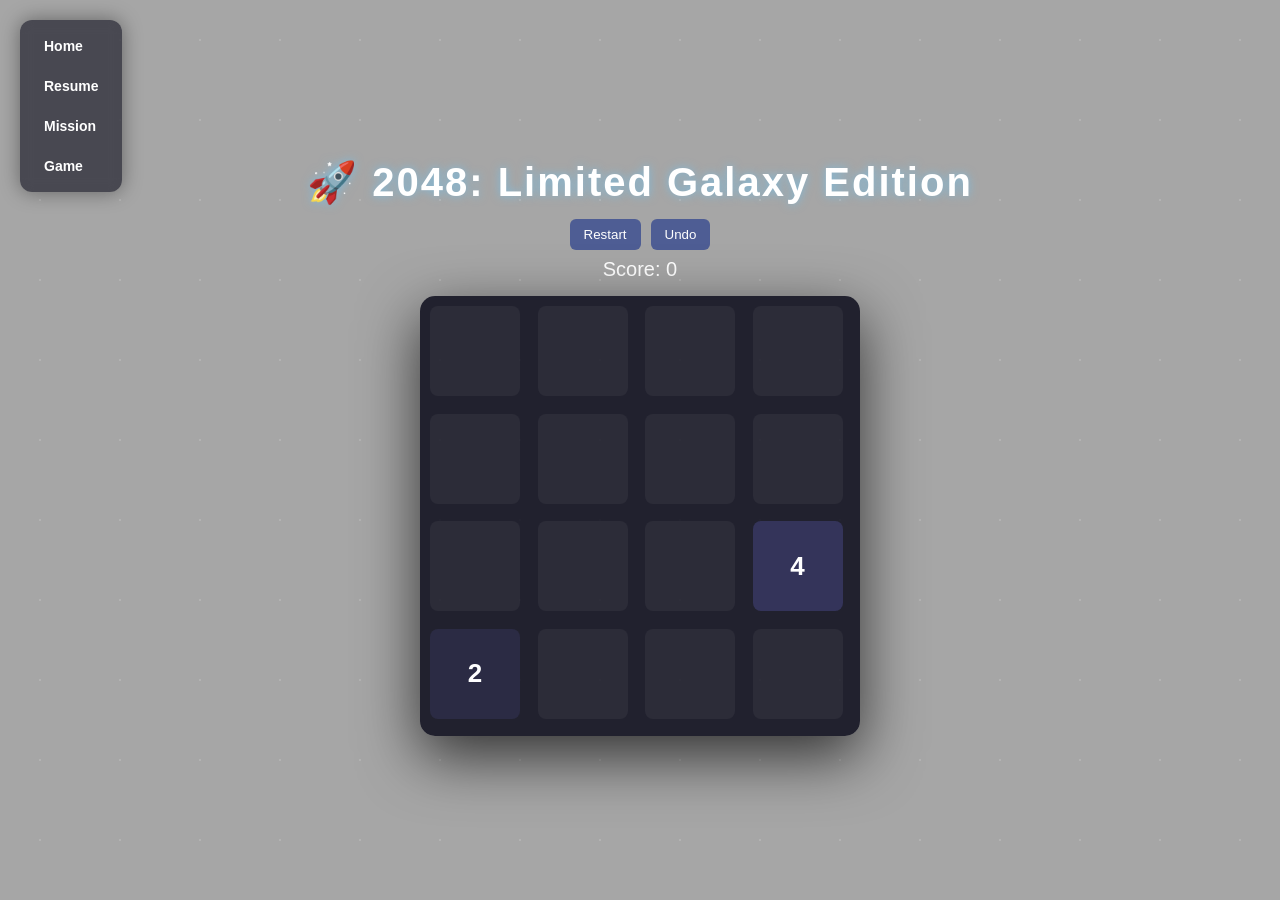
<file: game.html>
<!DOCTYPE html>
<html lang="en">
<head>
<meta charset="UTF-8">
<title>2048: Limited Galaxy Edition</title>

<style>
#sideNav {
    position: fixed;
    top: 20px;
    left: 20px;

    display: flex;
    flex-direction: column;
    gap: 12px;

    padding: 12px 14px;

    background: rgba(10, 10, 25, 0.6);
    backdrop-filter: blur(6px);

    border-radius: 12px;

    box-shadow: 0 0 20px rgba(0,0,0,0.4);

    z-index: 1000;
}
#sideNav a {
    color: white;
    text-decoration: none;
    font-size: 14px;
    font-weight: bold;

    padding: 6px 10px;
    border-radius: 8px;

    transition: 0.2s;
}

#sideNav a:hover {
    background: rgba(120, 160, 255, 0.25);
    box-shadow: 0 0 10px rgba(120, 160, 255, 0.4);
}
html, body {
    height: 100%;
    margin: 0;
    overflow: hidden;
    font-family: Arial, sans-serif;
}

/* 🌌 Clear galaxy + spaceship background */
body {
    display: flex;
    flex-direction: column;
    align-items: center;
    justify-content: center;

    background: url("https://images.unsplash.com/photo-1446776811953-b23d57bd21aa") no-repeat center center fixed;
    background-size: cover;
    color: white;
    position: relative;
}

/* darker overlay (keeps image clear, not blurred) */
body::before {
    content: "";
    position: absolute;
    inset: 0;
    background: rgba(0,0,0,0.35);
    z-index: -1;
}

/* optional subtle drifting stars */
body::after {
    content: "";
    position: fixed;
    inset: 0;
    background: radial-gradient(white 1px, transparent 1px);
    background-size: 80px 80px;
    opacity: 0.15;
    animation: drift 120s linear infinite;
    z-index: -1;
}

@keyframes drift {
    from { transform: translateY(0); }
    to { transform: translateY(-1000px); }
}

/* TITLE */
h1 {
    margin: 5px;
    font-size: 40px;
    letter-spacing: 2px;
    text-shadow: 0 0 10px rgba(100,200,255,0.6);
}

/* UI */
#controls {
    display: flex;
    gap: 10px;
    margin-top: 8px;
}

button {
    padding: 8px 14px;
    border: none;
    border-radius: 6px;
    background: #4e5d94;
    color: white;
    cursor: pointer;
}

button:hover {
    background: #6c7bc0;
}

#score {
    margin-top: 8px;
    font-size: 20px;
}

/* GAME BOARD */
#game {
    width: 420px;
    height: 420px;
    margin-top: 15px;

    background: rgba(10, 10, 25, 0.85);
    border-radius: 15px;

    display: grid;
    grid-template-columns: repeat(4, 1fr);
    gap: 10px;
    padding: 10px;

    box-shadow: 0 20px 60px rgba(0,0,0,0.7);
}

/* CELLS */
.cell {
    width: 90px;
    height: 90px;
    background: rgba(255,255,255,0.05);
    border-radius: 8px;

    display: flex;
    align-items: center;
    justify-content: center;

    font-size: 26px;
    font-weight: bold;
}

/* TILES */
.tile {
    transition: transform 0.1s ease;
}

/* GALAXY COLOR PROGRESSION */
.tile[data-value="2"]    { background:#2b2b44; }
.tile[data-value="4"]    { background:#34345a; }
.tile[data-value="8"]    { background:#4b4bff; box-shadow:0 0 10px #4b4bff; }
.tile[data-value="16"]   { background:#6b4bff; box-shadow:0 0 12px #6b4bff; }
.tile[data-value="32"]   { background:#9b4bff; box-shadow:0 0 14px #9b4bff; }
.tile[data-value="64"]   { background:#ff4bd1; box-shadow:0 0 16px #ff4bd1; }
.tile[data-value="128"]  { background:#ff6b4b; box-shadow:0 0 18px #ff6b4b; }
.tile[data-value="256"]  { background:#ffb34b; box-shadow:0 0 20px #ffb34b; }
.tile[data-value="512"]  { background:#ffe84b; box-shadow:0 0 22px #ffe84b; color:black; }
.tile[data-value="1024"] { background:#a6ff4b; box-shadow:0 0 24px #a6ff4b; color:black; }
.tile[data-value="2048"] { background:#4bffd6; box-shadow:0 0 30px #4bffd6; color:black; }

/* POP EFFECT */
@keyframes pop {
    0% { transform: scale(0.5); }
    50% { transform: scale(1.2); }
    100% { transform: scale(1); }
}
.pop {
    animation: pop 0.2s ease;
}

#message {
    margin-top: 10px;
    font-size: 22px;
    color: #ffd36b;
}
</style>
</head>

<body>
<div id="sideNav">
    <a href="index.html">Home</a>
    <a href="resume.html">Resume</a>
    <a href="mabas.html">Mission</a>
    <a href="game.html">Game</a>
</div>

<h1>🚀 2048: Limited Galaxy Edition</h1>

<div id="controls">
    <button onclick="init()">Restart</button>
    <button onclick="undo()">Undo</button>
</div>

<div id="score">Score: 0</div>
<div id="game"></div>
<div id="message"></div>

<script>
const size = 4;
let board = [];
let score = 0;
let gameOver = false;
let history = [];

const game = document.getElementById("game");
const scoreDisplay = document.getElementById("score");
const message = document.getElementById("message");

function clone(b){ return JSON.parse(JSON.stringify(b)); }

function saveState(){
    history.push({board: clone(board), score});
    if(history.length > 20) history.shift();
}

function undo(){
    if(!history.length) return;
    let prev = history.pop();
    board = prev.board;
    score = prev.score;
    draw();
}

function getRandomTile(){
    const r = Math.random();
    if(r < 0.7) return 2;
    if(r < 0.9) return 4;
    return 8;
}

function init(){
    board = Array(size).fill().map(()=>Array(size).fill(0));
    score = 0;
    gameOver = false;
    history = [];
    message.textContent = "";
    addTile();
    addTile();
    draw();
}

function addTile(){
    let empty = [];
    for(let r=0;r<size;r++){
        for(let c=0;c<size;c++){
            if(board[r][c]===0) empty.push({r,c});
        }
    }
    if(!empty.length) return;
    let {r,c} = empty[Math.floor(Math.random()*empty.length)];
    board[r][c] = getRandomTile();
}

function slide(row){
    let arr = row.filter(v=>v);

    for(let i=0;i<arr.length-1;i++){
        if(arr[i]===arr[i+1]){
            arr[i]*=2;
            score += arr[i];
            arr[i+1]=0;
        }
    }

    arr = arr.filter(v=>v);
    while(arr.length<size) arr.push(0);
    return arr;
}

function rotate(){
    let n = Array(size).fill().map(()=>Array(size).fill(0));
    for(let r=0;r<size;r++){
        for(let c=0;c<size;c++){
            n[c][size-1-r]=board[r][c];
        }
    }
    board=n;
}

function moveLeft(){
    let moved=false;
    for(let r=0;r<size;r++){
        let newRow=slide(board[r]);
        if(board[r].toString()!==newRow.toString()) moved=true;
        board[r]=newRow;
    }
    return moved;
}

function move(dir){
    if(gameOver) return;

    saveState();

    let rot=0;
    if(dir==="up") rot=3;
    if(dir==="right") rot=2;
    if(dir==="down") rot=1;

    for(let i=0;i<rot;i++) rotate();

    let moved = moveLeft();

    for(let i=0;i<(4-rot)%4;i++) rotate();

    if(moved){
        addTile();
        draw();
    }
}

function draw(){
    game.innerHTML="";

    board.forEach(row=>{
        row.forEach(cell=>{
            let d=document.createElement("div");
            d.className="cell";

            if(cell){
                d.classList.add("tile");
                d.textContent=cell;
                d.setAttribute("data-value",cell);
                setTimeout(()=>d.classList.add("pop"),0);
            }

            game.appendChild(d);
        });
    });

    scoreDisplay.textContent="Score: "+score;

    if(board.flat().includes(2048)){
        message.textContent="You reached deep space 🌌";
    }

    if(isGameOver()){
        message.textContent="Game Over!";
        gameOver=true;
    }
}

function isGameOver(){
    for(let r=0;r<size;r++){
        for(let c=0;c<size;c++){
            if(board[r][c]===0) return false;
            if(c<size-1 && board[r][c]===board[r][c+1]) return false;
            if(r<size-1 && board[r][c]===board[r+1][c]) return false;
        }
    }
    return true;
}

document.addEventListener("keydown",e=>{
    if(["ArrowUp","ArrowDown","ArrowLeft","ArrowRight"].includes(e.key)){
        e.preventDefault();
    }

    if(e.key==="ArrowLeft") move("left");
    if(e.key==="ArrowRight") move("right");
    if(e.key==="ArrowUp") move("up");
    if(e.key==="ArrowDown") move("down");
});

init();
</script>

</body>
</html>
</file>
